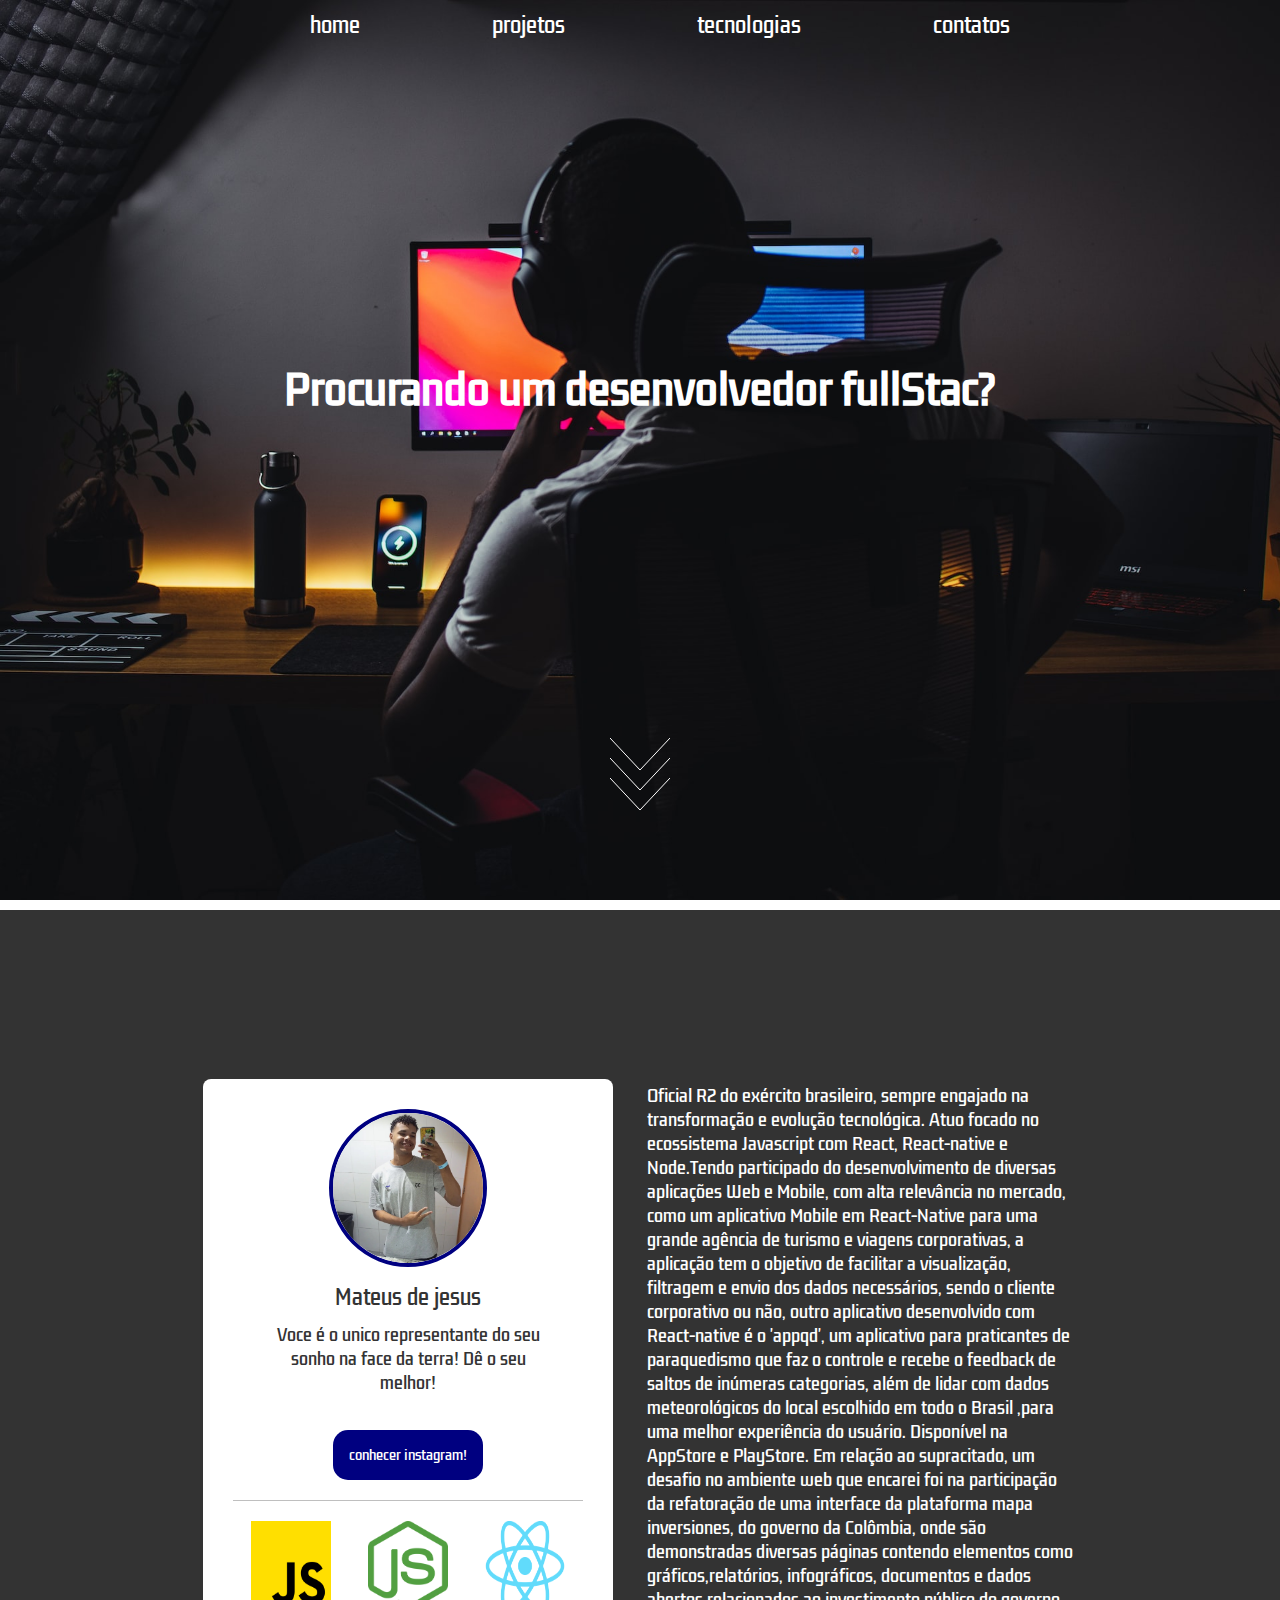
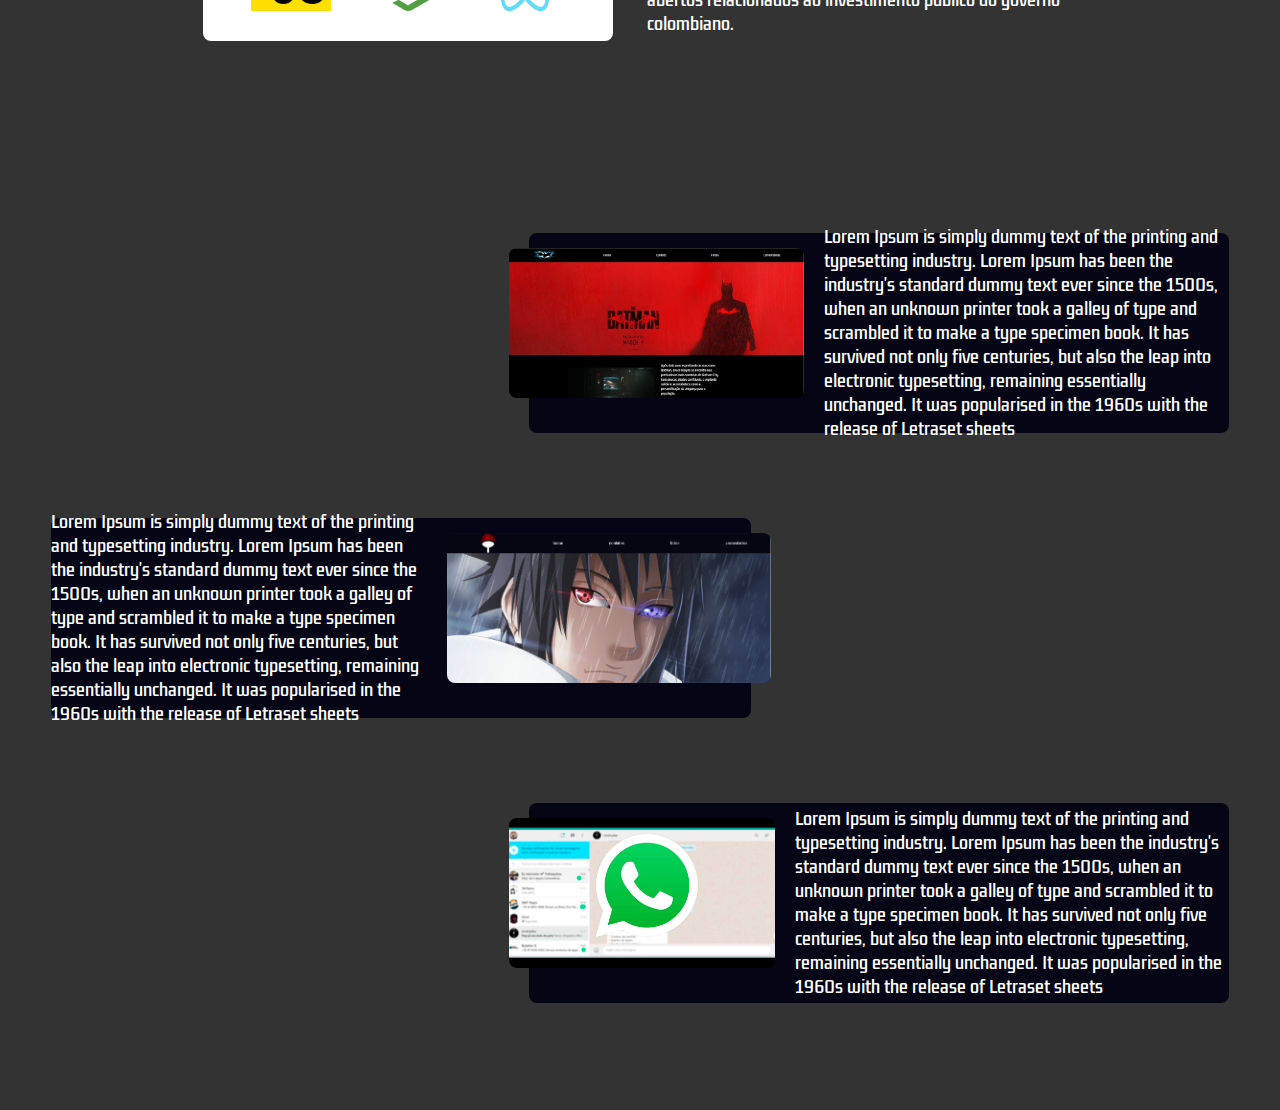
<file: index.html>
<!DOCTYPE html>
<html lang="en">
<head>
    <meta charset="UTF-8">
    <meta http-equiv="X-UA-Compatible" content="IE=edge">
    <meta name="viewport" content="width=device-width, initial-scale=1.0">
    <title>mateus de jesus matos de souza</title>
    <link rel="stylesheet" href="styles.css">
</head>
<body>
    <div class="hero-container">
        <header>
            <nav>
                <ul>
                    <li>home</li>
                    <li>projetos</li>
                    <li>tecnologias</li>
                    <li>contatos</li>
                </ul>
            </nav>
        </header>
        <h1>Procurando um desenvolvedor fullStac?</h1>
        <svg class="arrows">
            <path class="a1" D="M0 0 L30 32 L60 0"></path>
            <path class="a2" D="M0 20 L30 52 L60 20"></path>
            <path class="a3" D="M0 40 L30 72 L60 40"></path>
        </svg>
    </div>
    <div class="content-container">
        <div class="profile-container">
            <div class="profile-content">
                <div class="profile-card">
                    <img class="profile-image" src="./WhatsApp Image 2023-03-12 at 15.36.36.jpeg">
                    <span class="name-text">Mateus de jesus</span>
                    <span class="profile-text">
                        Voce é o unico representante do seu sonho na face da terra!
                        Dê o seu melhor!
                    </span>
                    <a href="https://www.instagram.com/mateusdejesus.noyse/" target="_blank">
                        <button class="profile-button">
                            conhecer instagram!
                        </button>
                    </a>
                    <div class="divider"></div>
                    <div class="icons-container">
                        <img class="icon-item" src="./js.png">
                        <img class="icon-item" src="./node.png">
                        <img class="icon-item" src="./React.png">

                    </div>
                </div>
            </div>
            <p class="profile-sinopse">
                Oficial R2 do exército brasileiro, sempre engajado na transformação e evolução tecnológica. 
                Atuo focado no ecossistema Javascript com React, React-native e Node.Tendo participado do desenvolvimento
                de diversas aplicações Web e Mobile, com alta relevância no mercado, como um aplicativo Mobile em React-Native 
                para uma grande agência de turismo e viagens corporativas, a aplicação tem o objetivo de facilitar a visualização, 
                filtragem e envio dos dados necessários, sendo o cliente corporativo ou não, outro aplicativo desenvolvido com React-native 
                é o 'appqd', um aplicativo para praticantes de paraquedismo que faz o controle e recebe o feedback de saltos de inúmeras categorias, 
                além de lidar com dados meteorológicos do local escolhido em todo o Brasil ,para uma melhor experiência do usuário. Disponível na AppStore e PlayStore.
                Em relação ao supracitado, um desafio no ambiente web que encarei foi na participação da refatoração de uma interface da plataforma mapa inversiones, 
                do governo da Colômbia, onde são demonstradas diversas páginas contendo elementos como gráficos,relatórios, infográficos, documentos e dados abertos 
                relacionados ao investimento público do governo colombiano.
            </p>
        </div>
    </div>

    <div class="content-container">
        <div class="project-container">
            <div class="project-content">
                
                <div class="position-container right">
                    <div class="project-card">
                        <image class="project-image" src="./batmanimage.jpeg" />
                        <p class="project-text">
                            Lorem Ipsum is simply dummy text of the printing and typesetting industry. 
                            Lorem Ipsum has been the industry's standard dummy text ever since the 1500s, 
                            when an unknown printer took a galley of type and scrambled it to make a type specimen 
                            book. It has survived not only five centuries, but also the leap into electronic typesetting, 
                            remaining essentially unchanged. It was popularised in the 1960s with the release of Letraset sheets
                        </p>
                    </div>
                </div>

                <div class="position-container left">
                    <div class="project-card card-reverse">
                        <image style="position: relative; left: 20px;" class="project-image image-reverse"  src="./Screenshot_38.png" />
                        <p class="project-text">
                            Lorem Ipsum is simply dummy text of the printing and typesetting industry. 
                            Lorem Ipsum has been the industry's standard dummy text ever since the 1500s, 
                            when an unknown printer took a galley of type and scrambled it to make a type specimen 
                            book. It has survived not only five centuries, but also the leap into electronic typesetting, 
                            remaining essentially unchanged. It was popularised in the 1960s with the release of Letraset sheets
                        </p>
                    </div>
                </div>

                <div class="position-container right">
                    <div class="project-card">
                        <image class="project-image" src="./wppimage.jpeg" />
                        <p class="project-text">
                            Lorem Ipsum is simply dummy text of the printing and typesetting industry. Lorem Ipsum has been the industry's standard dummy text ever since the 1500s, when an unknown printer took a galley of type and scrambled it to make a type specimen book. It has survived not only five centuries, but also the leap into electronic typesetting, remaining essentially unchanged. It was popularised in the 1960s with the release of Letraset sheets
                        </p>
                    </div>
                </div>

            </div>
        </div>
    </div>




</body>
</html>
</file>
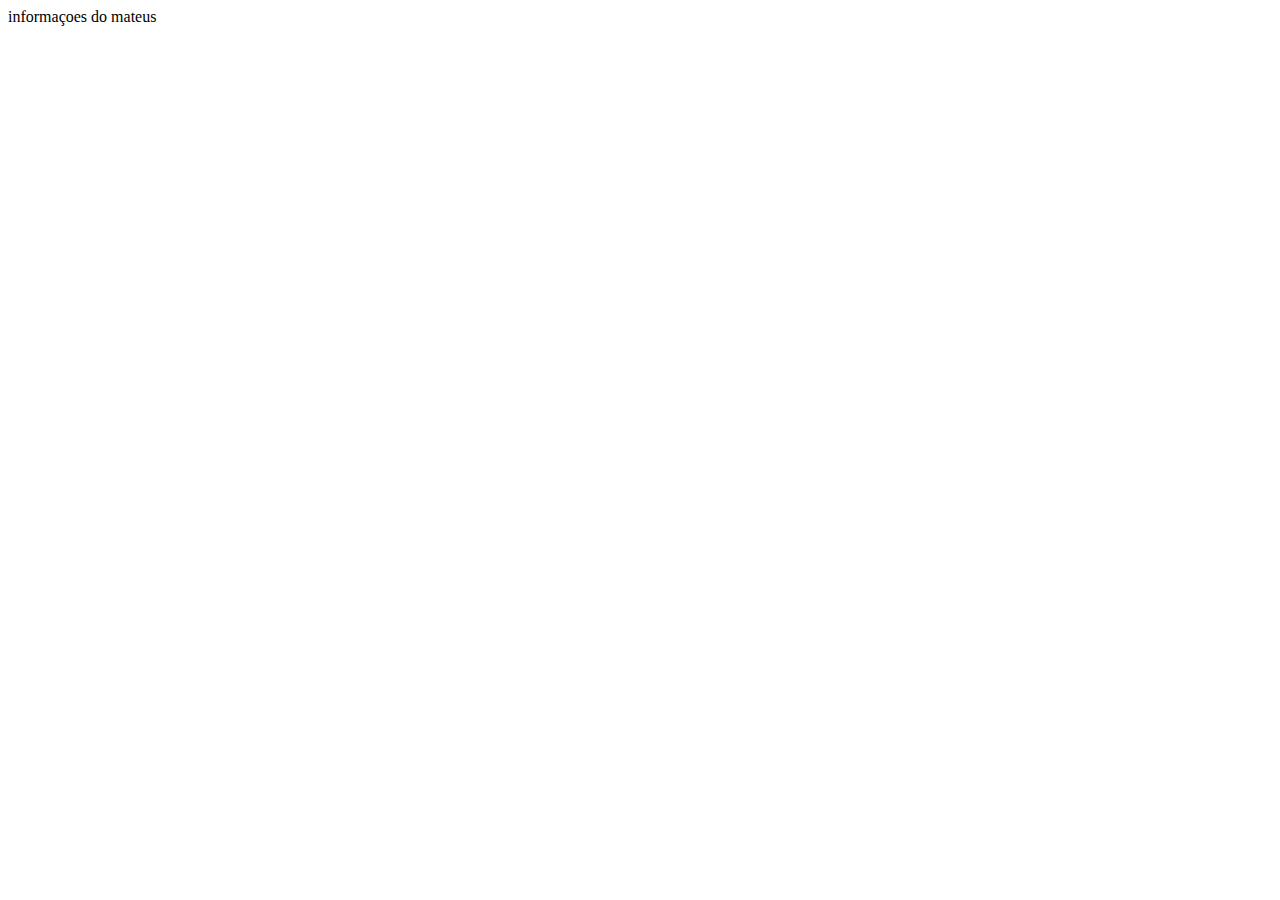
<file: schreen.html>
<!DOCTYPE html>
<html lang="en">
<head>
    <meta charset="UTF-8">
    <meta http-equiv="X-UA-Compatible" content="IE=edge">
    <meta name="viewport" content="width=device-width, initial-scale=1.0">
    <title>Document</title>
</head>
<body>
    informaçoes do mateus 
</body>
</html>
</file>
<file: styles.css>
@import url('https://fonts.googleapis.com/css2?family=Kdam+Thmor+Pro&display=swap');

* {
    margin: 0;
}

.hero-container {
    height: 100vh;
    display: flex;
    flex-direction: column;
    align-items: center;
    justify-content: space-between;
    background-image: url('./nubelson-fernandes-iE71-TMrrkE-unsplash\ \(1\).jpg');
    background-attachment: fixed;
    background-position: center;
    background-repeat: no-repeat;
    background-size: cover;
    padding-top: 10px;
}

h1 {
    font-family: 'Kdam Thmor Pro', sans-serif;
    color: #fff;
    font-size: 40px;
}

nav {
    width: 50%;
}

ul {
    display: flex;
    justify-content: space-between;
    list-style: none;
    width: 700px;
}

li {
    font-family: 'Kdam Thmor Pro', sans-serif;
    font-size: 20px;
    color: #fff;
    cursor: pointer;
}

li:hover {
    color: #000080;
}

.arrows {
    width: 60px;
    height: 172px;
    bottom: 20px;
}

.arrows path {
    stroke: #fff;
    fill: transparent;
    stroke-width: 1px;
    animation: arrow 2s infinite;
    -webkit-animation: arrow 2s infinite;
}

@keyframes arrow
{
0% {opacity:0}
40% {opacity:1}
80% {opacity:0}
100% {opacity:0}
}

@-webkit-keyframes arrow
{
0% {opacity:0}
40% {opacity:1}
80% {opacity:0}
100% {opacity:0}
}

.arrows path.a1 {
    animation-delay:  -1s;
    -webkit-animation-delay:  -1s;
}

.arrows path.a2 {
    animation-delay:  -0.5s;
    -webkit-animation-delay:  -0.5s;
}

.arrows path.a3 {
    animation-delay:  0s;
    -webkit-animation-delay:  0s;
}

.content-container {
    height: 100vh;
    background-color: #333;
}

.profile-container {
    color: #333;
    height: 100%;
    display: flex;
    align-items: center;
    justify-content: center;
    background-image: url('./fios-de-tecnologia-em-fundo-gradiente-azul-escuro-papel-de-parede_78370-767.avif');
    background-attachment: fixed;
    background-position: center;
    background-repeat: no-repeat;
    background-size: cover;
    column-gap: 60px;
}

.profile-content {
    width: 30%;
}

.profile-card {
    display: flex;
    flex-direction: column;
    align-items: center;
    width: 350px;
    background: #fff;
    padding: 30px;
    border-radius: 8px;
}

.profile-image {
    width: 150px;
    height: auto;
    border-radius: 50%;
    border: 4px solid #000080;
}

.name-text {
    font-family: 'Kdam Thmor Pro', sans-serif;
    font-size: 20px;
    margin-top: 15px;
}

.profile-text {
    font-family: 'Kdam Thmor Pro', sans-serif;
    font-size: 16px;
    text-align: center;
    width: 80%;
    margin-top: 10px;
}

.profile-button {
    width: 150px;
    height: 50px;
    border-radius: 15px;
    border: none;
    background-color: #000080;
    color: #fff;
    font-family: 'Kdam Thmor Pro', sans-serif;
    margin-top: 35px;
    cursor: pointer;
}
.profile-button:hover {
    color: #3399ff;
}

.divider {
    width: 100%;
    border-top: .5px solid #bfbfbf;
    margin: 20px 0;
}

.icons-container {
    display: flex;
    width: 100%;
    justify-content: space-around;
}

.icon-item {
    width: 80px;
    height: auto;
}

.profile-sinopse {
    width: 430px;
    font-family: 'Kdam Thmor Pro', sans-serif;
    color: #fff;
    font-size: 16px;
}

.project-container {
    width: 100%;
    height: 100%;
    display: flex;
    justify-content: center;
    align-items: center;
    background-image: url('./wp9196524.webp');
    background-attachment: fixed;
    background-position: center;
    background-repeat: no-repeat;
    background-size: cover;
}

.project-content {
    width: 92%;
    height: 95%;
    display: grid;
    grid-template-rows: repeat(1fr, 3);
}

.position-container {
    width: 100%;
    display: flex;
}

.right {
    justify-content: flex-end;
}

.left {
    justify-content: flex-start;
}

.project-card {
    width: 700px;
    height: 200px;
    background-color: #050515;
    border-radius: 8px;
    display: flex;
    align-items: center;
}

.card-reverse {
    flex-direction: row-reverse;
}

.project-image {
    width: 350px;
    height: 150px;
    position: relative;
    border-radius: 8px;
    right: 20px;
    margin-bottom: 20px;
}

.image-reverse {
    left: 100px;
}

.project-text {
    color: white;
    font-family: 'Kdam Thmor Pro', sans-serif;
}
</file>
